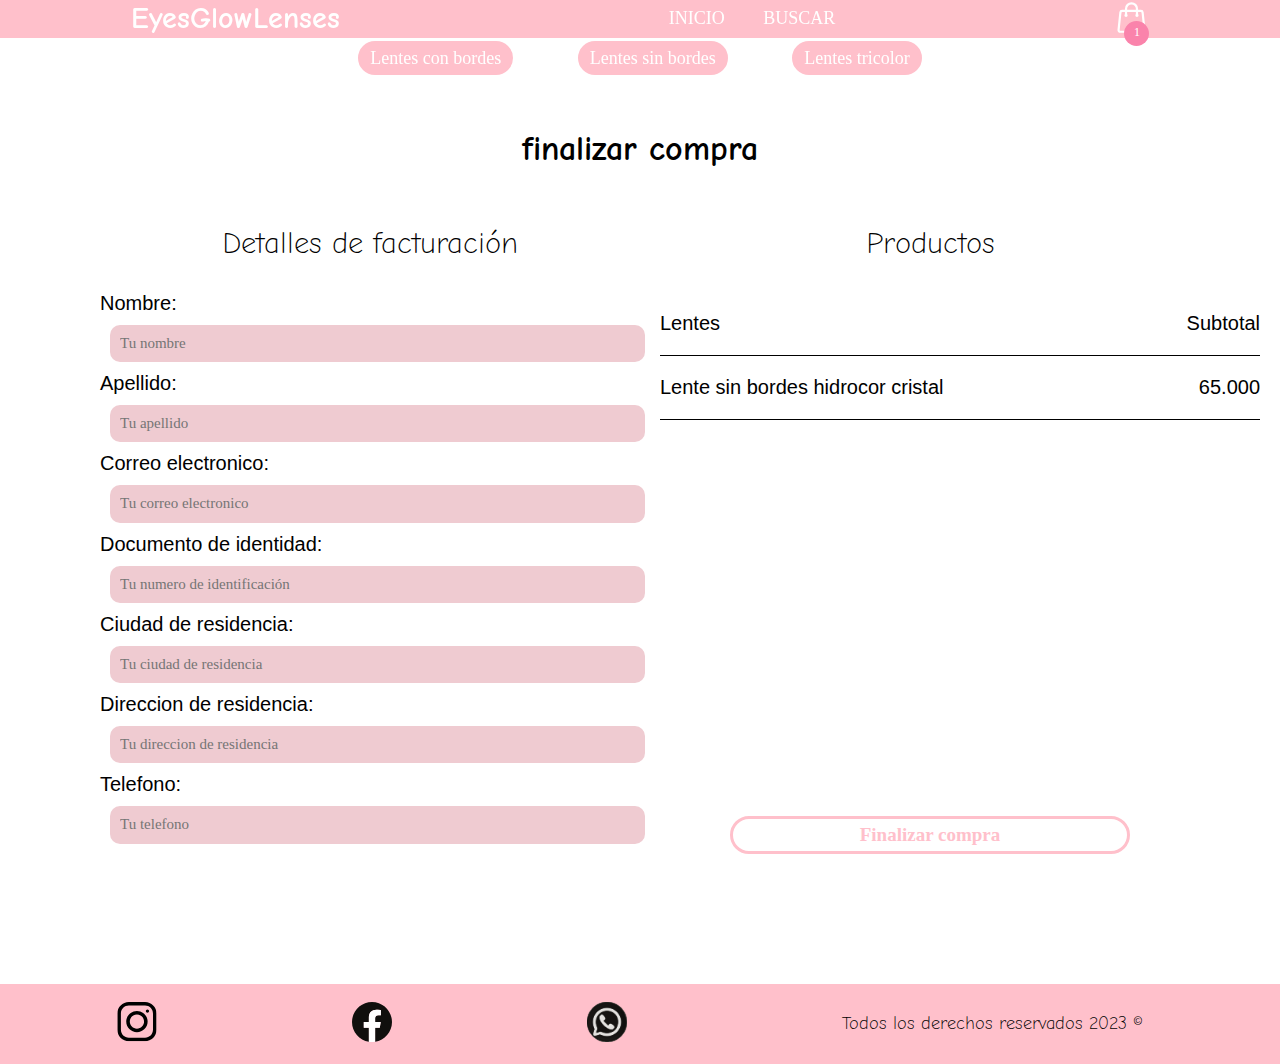
<file: compra.html>
<!DOCTYPE html>
<html lang="en">
<head>
    <meta charset="UTF-8">
    <meta name="viewport" content="width=device-width, initial-scale=1.0">
    <title>Lentes</title>


    <link rel="stylesheet" href="Css/style.css">
    <link rel="stylesheet" href="https://fonts.googleapis.com/css2?family=Material+Symbols+Outlined:opsz,wght,FILL,GRAD@20..48,100..700,0..1,-50..200" />
    <link rel="stylesheet" href="https://fonts.googleapis.com/css2?family=Material+Symbols+Outlined:opsz,wght,FILL,GRAD@20..48,100..700,0..1,-50..200" />
    <link href="https://fonts.googleapis.com/css2?family=Comic+Neue:wght@300&display=swap" rel="stylesheet">
    <link href="https://fonts.googleapis.com/css2?family=Comic+Neue:wght@300&display=swap" rel="stylesheet">
    <link rel="stylesheet" href="/Css/normalize.css">
    <link rel="stylesheet" href="/Css/style.css">
    

</head>
<body>

         <div class="inicio">
    
        <header class="iniciodos">
            <div class="menuuno">
                <h1 class="titulo">EyesGlowLenses</h1>

                <nav class="menunavegacion">
                    <a href="/">Inicio</a>
                    <a href="#">Buscar</a> 
                    
                </nav>

                    <div class="container-icon">
                        <svg
                            xmlns="http://www.w3.org/2000/svg"
                            fill="none"
                            viewBox="0 0 24 24"
                            stroke-width="1.5"
                            stroke="currentColor"
                            class="icon-cart"
                        >
                            <path
                                stroke-linecap="round"
                                stroke-linejoin="round"
                                d="M15.75 10.5V6a3.75 3.75 0 10-7.5 0v4.5m11.356-1.993l1.263 12c.07.665-.45 1.243-1.119 1.243H4.25a1.125 1.125 0 01-1.12-1.243l1.264-12A1.125 1.125 0 015.513 7.5h12.974c.576 0 1.059.435 1.119 1.007zM8.625 10.5a.375.375 0 11-.75 0 .375.375 0 01.75 0zm7.5 0a.375.375 0 11-.75 0 .375.375 0 01.75 0z"
                            />
                        </svg>
                        <div class="count-products">
                            <span id="contador-productos">1</span>
                        </div>
                    </div>
                </header>

                <header class="headerdos">
                    <div class="menudos">
                        <nav class="menudecategoria">
                            <a href="/">Lentes con bordes</a>
                            <a href="/lentessinbordes.html">Lentes sin bordes</a>
                            <a href="#">Lentes tricolor</a>
                        </nav>
                    </div>
                </header>
            </div>
         </svg>

    <div class="container-cart-products hidden-cart">
        <div class="cart-product">
            <div class="info-cart-product">
                <span class="cantidad-producto-carrito">1</span>
                <p class="titulo-producto-carrito">Lentes Cristal</p>
                <span class="precio-producto-carrito">$65.000</span>
            </div>
            <svg
                xmlns="http://www.w3.org/2000/svg"
                fill="none"
                viewBox="0 0 24 24"
                stroke-width="1.5"
                stroke="currentColor"
                class="icon-close"
            >
                <path
                    stroke-linecap="round"
                    stroke-linejoin="round"
                    d="M6 18L18 6M6 6l12 12"
                />
            </svg>
        </div>
        <div class="cart-total">
            <h3>Total:</h3>
            <span class="total-pagar">$65.000</span>
        </div>
    </div>
</div>


<main class="contendor-compra">

    <h2 class="fw-200 centrartexto">finalizar compra</h2>

<div class="contenedor-facturacion">


<form action="">
     
    <h3 class="fw-300 centrartexto">Detalles de facturación</h3>
            
    <div class="formulario-compra">

        <label for="nombre">Nombre:</label>
        <input type="text"  id="nombre" placeholder="Tu nombre">

        <label for="apellido">Apellido:</label>
        <input type="text"  id="apellido" placeholder="Tu apellido">

        <label for="correo">Correo electronico:</label>
        <input type="email" id="correo" placeholder="Tu correo electronico">

        <label for="cedula">Documento de identidad:</label>
        <input type="id" id="cedula" placeholder="Tu numero de identificación">

        <label for="ciudad">Ciudad de residencia:</label>
        <input type="text" id="ciudad" placeholder="Tu ciudad de residencia">

        <label for="direccion">Direccion de residencia:</label>
        <input type="text" id="direccion" placeholder="Tu direccion de residencia">

        <label for="telefono">Telefono:</label>
        <input type="tel" id="telefono" placeholder="Tu telefono">
    
    </div>
</form>

    <div class="formulario-pedido">
    <div class="titulo-pedido">
        <h3 class="fw-300 centrartexto">Productos</h3>
    </div>

    <div class="contenido-pedido">
        <p>Lentes </p>

        <p class="linea-debajo">Subtotal</p>
    </div>

    <div class="contenido-pedido">
        <p>Lente sin bordes hidrocor cristal </p>

        <p class="linea-debajo">65.000</p>
    </div>

    <div class="boton-compra">
        <a href="/compra.html" class="boton-producto">Finalizar compra</a>
    </div>

    </div>

</div>

</main>

<footer class="footerunoclass contenedor">
    <div class="footeruno fw-300">
        <a href="/">
            <img src="img/Diseño sin título (2).svg" alt="">
        </a>
        <a href="/">
            <img src="img/Diseño sin título (3).svg" alt="">
        </a>
        <a href="/">
            <img src="img/Diseño sin título (5).svg" alt="">
        </a>
        <p class="derechos">Todos los derechos reservados 2023 &copy;</p>
    </div>
</footer>



<script src="/index.js"></script>
</body>

</html>
</file>
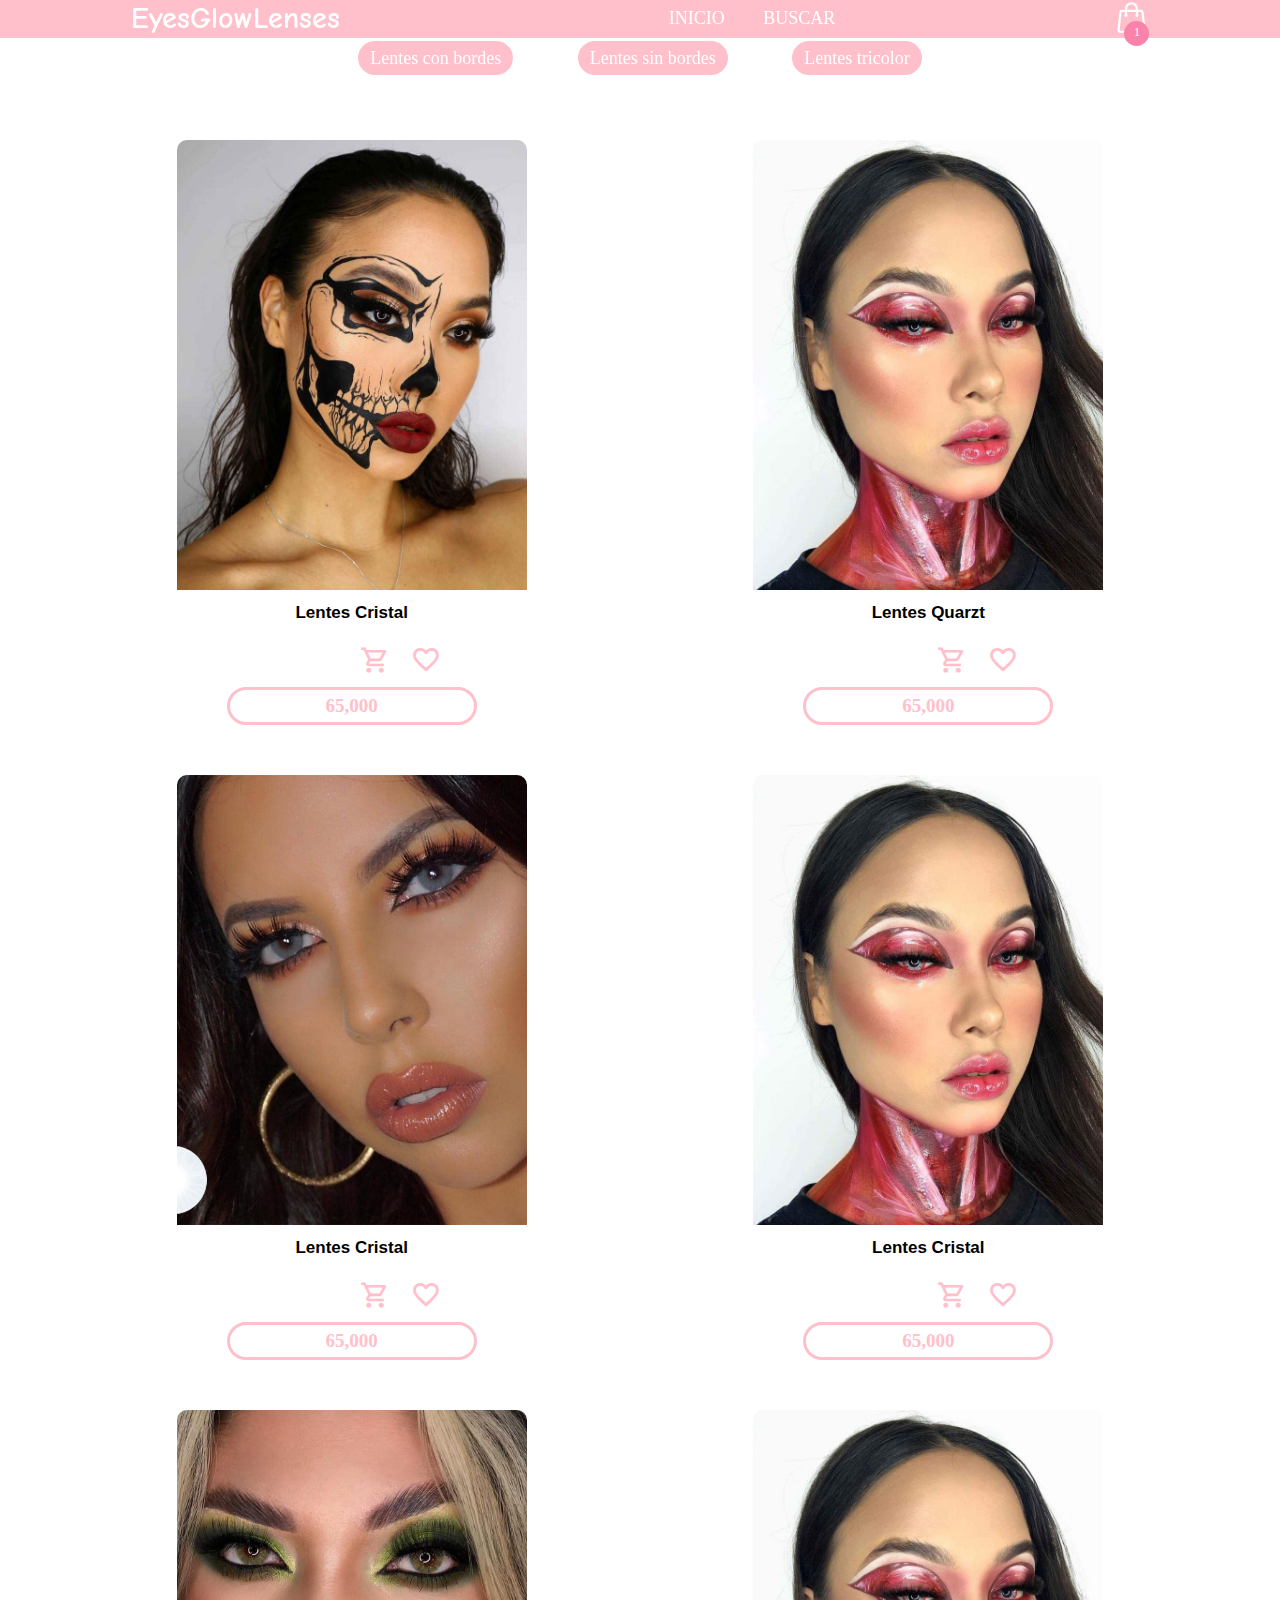
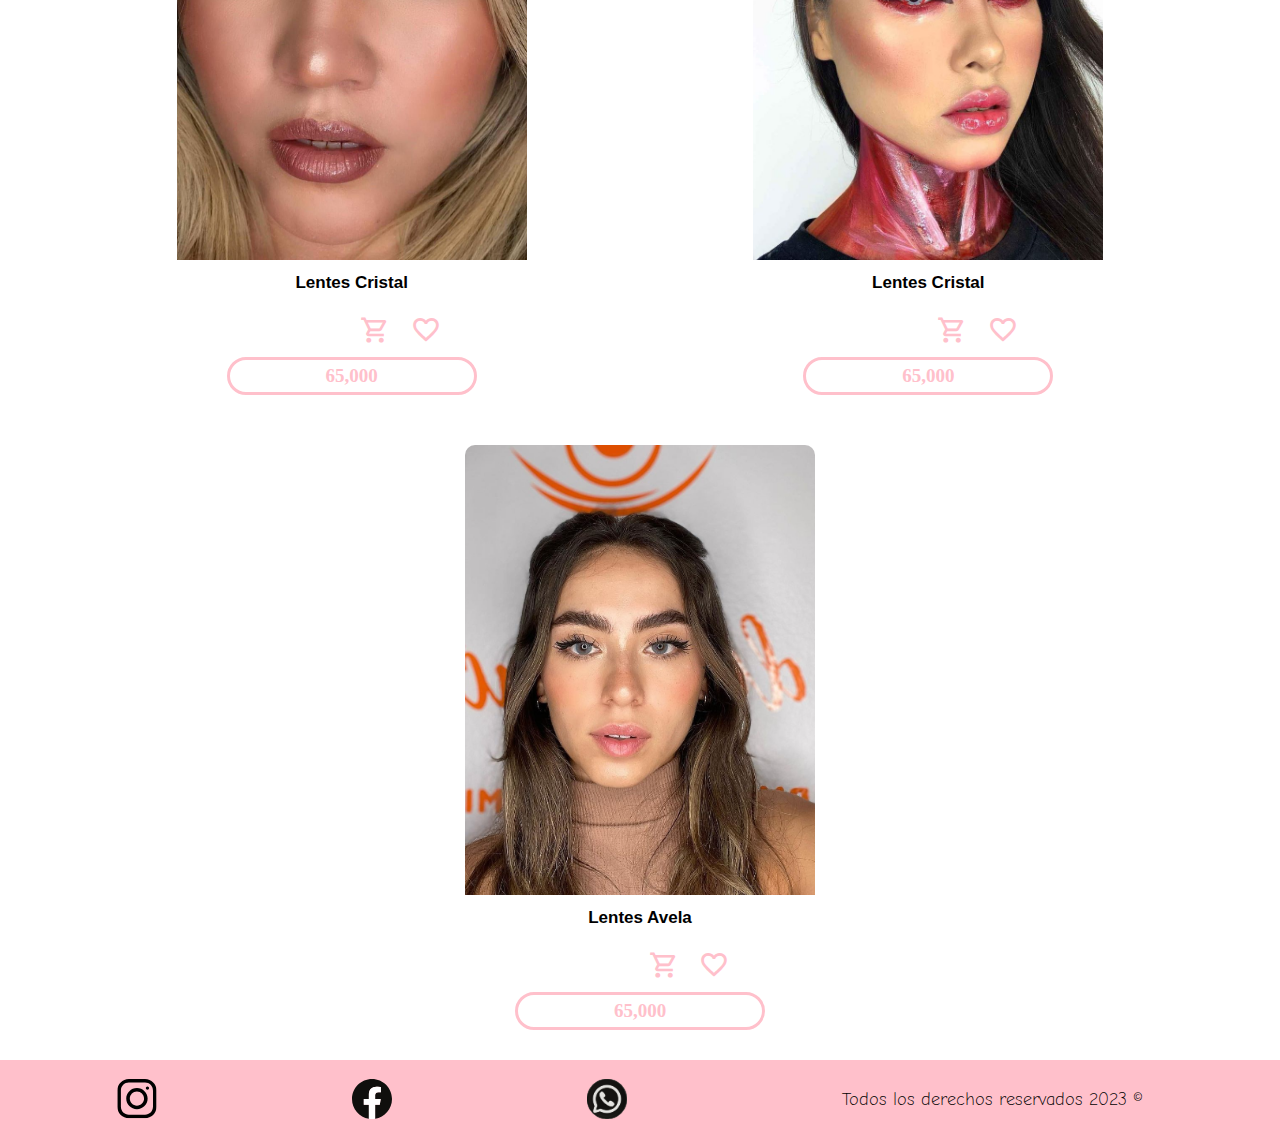
<file: lentesconbordes.html>
<!DOCTYPE html>
<html lang="en">
<head>
    <meta charset="UTF-8">
    <meta name="viewport" content="width=device-width, initial-scale=1.0">
    <title>Document</title>


    <link rel="stylesheet" href="Css/style.css">
    <link rel="stylesheet" href="https://fonts.googleapis.com/css2?family=Material+Symbols+Outlined:opsz,wght,FILL,GRAD@20..48,100..700,0..1,-50..200" />
    <link rel="stylesheet" href="https://fonts.googleapis.com/css2?family=Material+Symbols+Outlined:opsz,wght,FILL,GRAD@20..48,100..700,0..1,-50..200" />
    <link href="https://fonts.googleapis.com/css2?family=Comic+Neue:wght@300&display=swap" rel="stylesheet">
    <link href="https://fonts.googleapis.com/css2?family=Comic+Neue:wght@300&display=swap" rel="stylesheet">
    <link rel="stylesheet" href="/Css/normalize.css">
    <link rel="stylesheet" href="/Css/style.css">
    

</head>
<body>

         <div class="inicio">
    
        <header class="iniciodos">
            <div class="menuuno">
                <h1 class="titulo">EyesGlowLenses</h1>

                <nav class="menunavegacion">
                    <a href="/">Inicio</a>
                    <a href="#">Buscar</a> 
                    
                </nav>

                    <div class="container-icon">
                        <svg
                            xmlns="http://www.w3.org/2000/svg"
                            fill="none"
                            viewBox="0 0 24 24"
                            stroke-width="1.5"
                            stroke="currentColor"
                            class="icon-cart"
                        >
                            <path
                                stroke-linecap="round"
                                stroke-linejoin="round"
                                d="M15.75 10.5V6a3.75 3.75 0 10-7.5 0v4.5m11.356-1.993l1.263 12c.07.665-.45 1.243-1.119 1.243H4.25a1.125 1.125 0 01-1.12-1.243l1.264-12A1.125 1.125 0 015.513 7.5h12.974c.576 0 1.059.435 1.119 1.007zM8.625 10.5a.375.375 0 11-.75 0 .375.375 0 01.75 0zm7.5 0a.375.375 0 11-.75 0 .375.375 0 01.75 0z"
                            />
                        </svg>
                        <div class="count-products">
                            <span id="contador-productos">1</span>
                        </div>
                    </div>
                </header>

                <header class="headerdos">
                    <div class="menudos">
                        <nav class="menudecategoria">
                            <a href="/">Lentes con bordes</a>
                            <a href="/lentessinbordes.html">Lentes sin bordes</a>
                            <a href="#">Lentes tricolor</a>
                        </nav>
                    </div>
                </header>
            </div>
         </svg>

    <div class="container-cart-products hidden-cart">
        <div class="cart-product">
            <div class="info-cart-product">
                <span class="cantidad-producto-carrito">1</span>
                <p class="titulo-producto-carrito">Lentes Cristal</p>
                <span class="precio-producto-carrito">$65.000</span>
            </div>
            <svg
                xmlns="http://www.w3.org/2000/svg"
                fill="none"
                viewBox="0 0 24 24"
                stroke-width="1.5"
                stroke="currentColor"
                class="icon-close"
            >
                <path
                    stroke-linecap="round"
                    stroke-linejoin="round"
                    d="M6 18L18 6M6 6l12 12"
                />
            </svg>
        </div>
        <div class="cart-total">
            <h3>Total:</h3>
            <span class="total-pagar">$65.000</span>
        </div>
    </div>
</div>




    <main class="sectionsinbordes">
            
        <div class="contenedorcatalogo">
    
            <div class="referenciaslentecatalogo">
                <img src="img/382537964_6362123913917395_2242100345466935768_n.jpg" alt="">
                <div class="contenidomain">
                    <h4>Lentes cristal</h4>
                    <ul>
                        <a href="#" class="material-symbols-outlined">shopping_cart</a>
                        <a href="#" class="material-symbols-outlined">favorite</a>
                    </ul>
                    <a href="#" class="boton">65,000</a>
                </div>
            </div>
    
            <div class="referenciaslentecatalogo">
                <img src="img/0.1.jpg" alt="">
                <div class="contenidomain">
                    <h4>Lentes Quarzt</h4>
                    <ul>
                        <a href="#" class="material-symbols-outlined">shopping_cart</a>
                        <a href="#" class="material-symbols-outlined">favorite</a>
                    </ul>
                    <a href="#" class="boton">65,000</a>
                </div>
            </div>


            <div class="referenciaslentecatalogo">
                <img src="img/GRAFHITE2.jpg" alt="">
                <div class="contenidomain">
                    <h4>Lentes cristal</h4>
                    <ul>
                        <a href="#" class="material-symbols-outlined">shopping_cart</a>
                        <a href="#" class="material-symbols-outlined">favorite</a>
                    </ul>
                    <a href="#" class="boton">65,000</a>
                </div>
            </div>


            <div class="referenciaslentecatalogo">
                <img src="img/0.1.jpg" alt="">
                <div class="contenidomain">
                    <h4>Lentes cristal</h4>
                    <ul>
                        <a href="#" class="material-symbols-outlined">shopping_cart</a>
                        <a href="#" class="material-symbols-outlined">favorite</a>
                    </ul>
                    <a href="#" class="boton">65,000</a>
                </div>
            </div>


            <div class="referenciaslentecatalogo">
                <img src="img/0.5.jpeg" alt="">
                <div class="contenidomain">
                    <h4>Lentes cristal</h4>
                    <ul>
                        <a href="#" class="material-symbols-outlined">shopping_cart</a>
                        <a href="#" class="material-symbols-outlined">favorite</a>
                    </ul>
                    <a href="#" class="boton">65,000</a>
                </div>
            </div>


            <div class="referenciaslentecatalogo">
                <img src="img/0.1.jpg" alt="">
                <div class="contenidomain">
                    <h4>Lentes cristal</h4>
                    <ul>
                        <a href="#" class="material-symbols-outlined">shopping_cart</a>
                        <a href="#" class="material-symbols-outlined">favorite</a>
                    </ul>
                    <a href="#" class="boton">65,000</a>
                </div>
            </div>
    
            <div class="referenciaslentecatalogo">
                <img src="img/1.png" alt="">
                <div class="contenidomain">

                    <h4>Lentes avela</h4>
                    <ul>
                        <a href="#" class="material-symbols-outlined">shopping_cart</a>
                        <a href="#" class="material-symbols-outlined">favorite</a>
                    </ul>
                    <a href="#" class="boton">65,000</a>       
                </div>
            </div>

            
        </div>
    </main>

            <footer class="footerunoclass contenedor">
                <div class="footeruno fw-300">
                    <a href="/">
                        <img src="img/Diseño sin título (2).svg" alt="">
                    </a>
                    <a href="/">
                        <img src="img/Diseño sin título (3).svg" alt="">
                    </a>
                    <a href="/">
                        <img src="img/Diseño sin título (5).svg" alt="">
                    </a>
                    <p class="derechos">Todos los derechos reservados 2023 &copy;</p>
                </div>
            </footer>

    
    
<script src="index.js"></script>
    
</body>
</html>
</file>
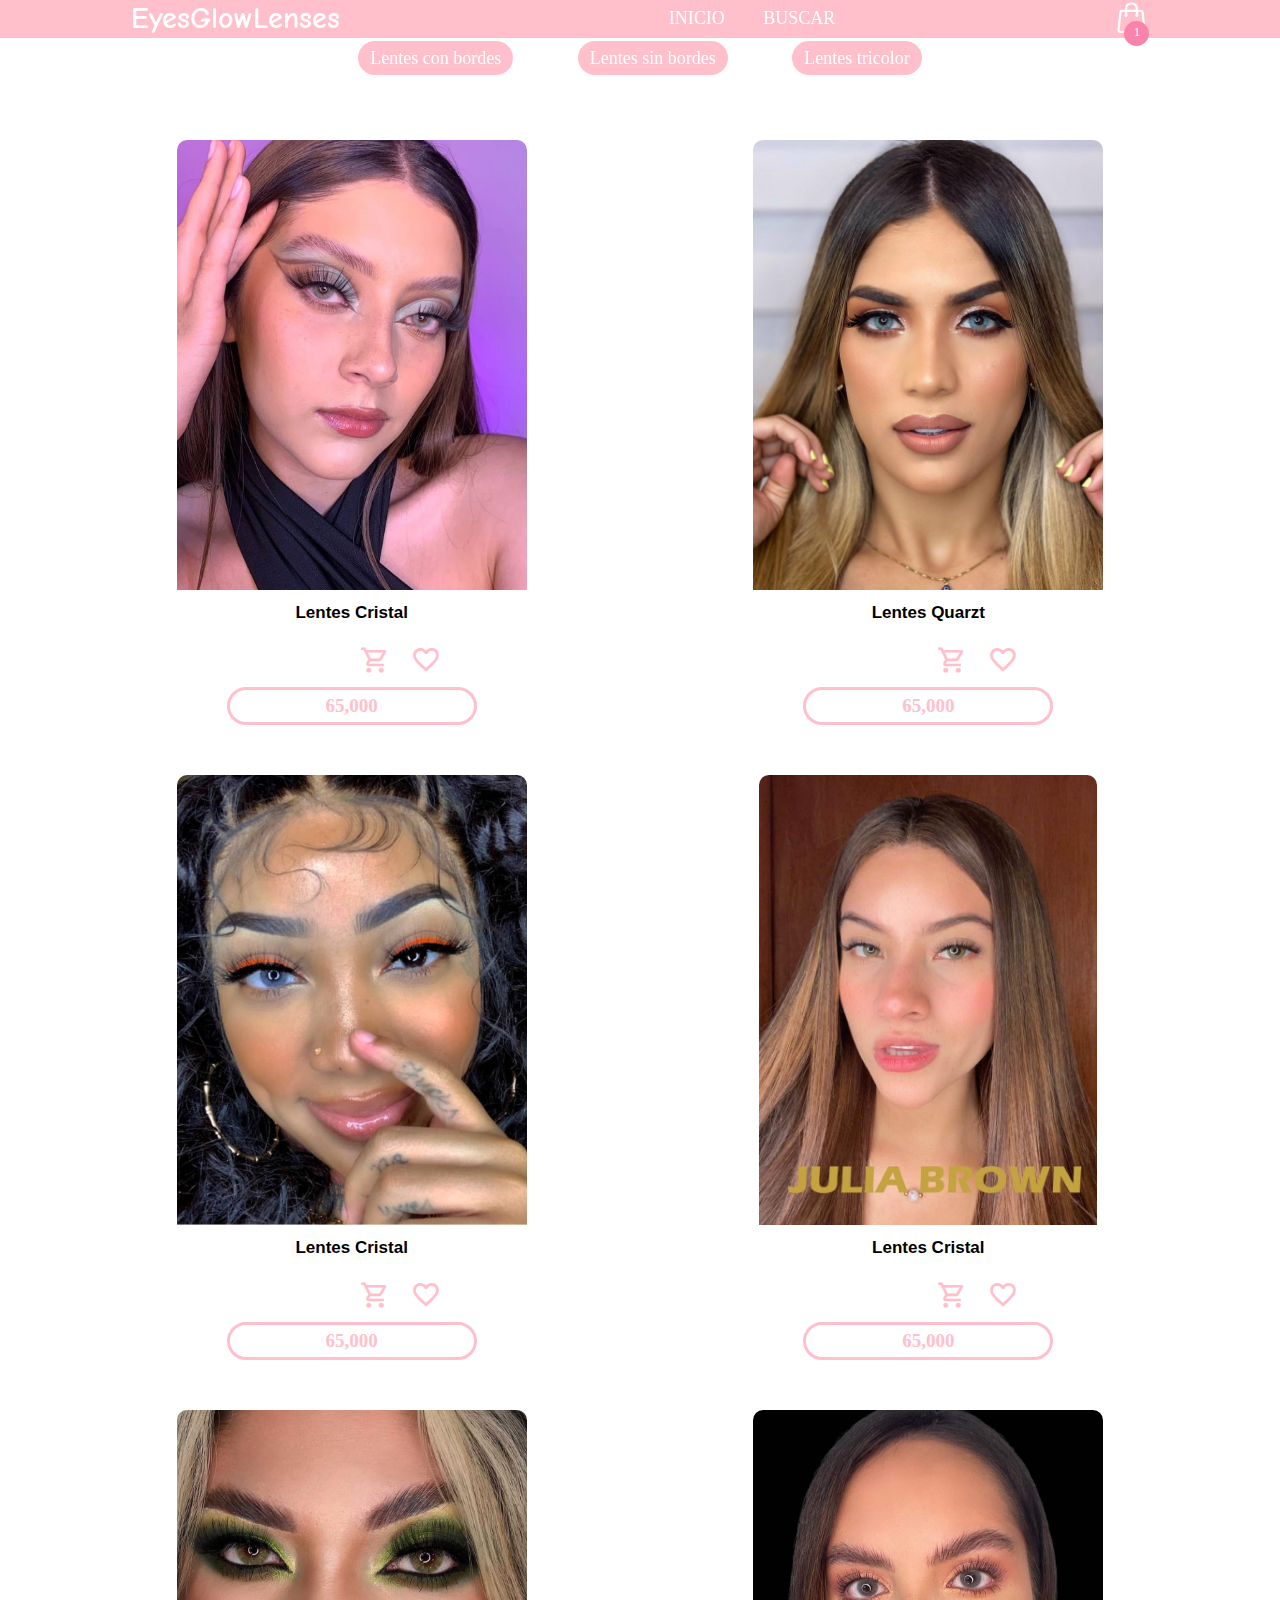
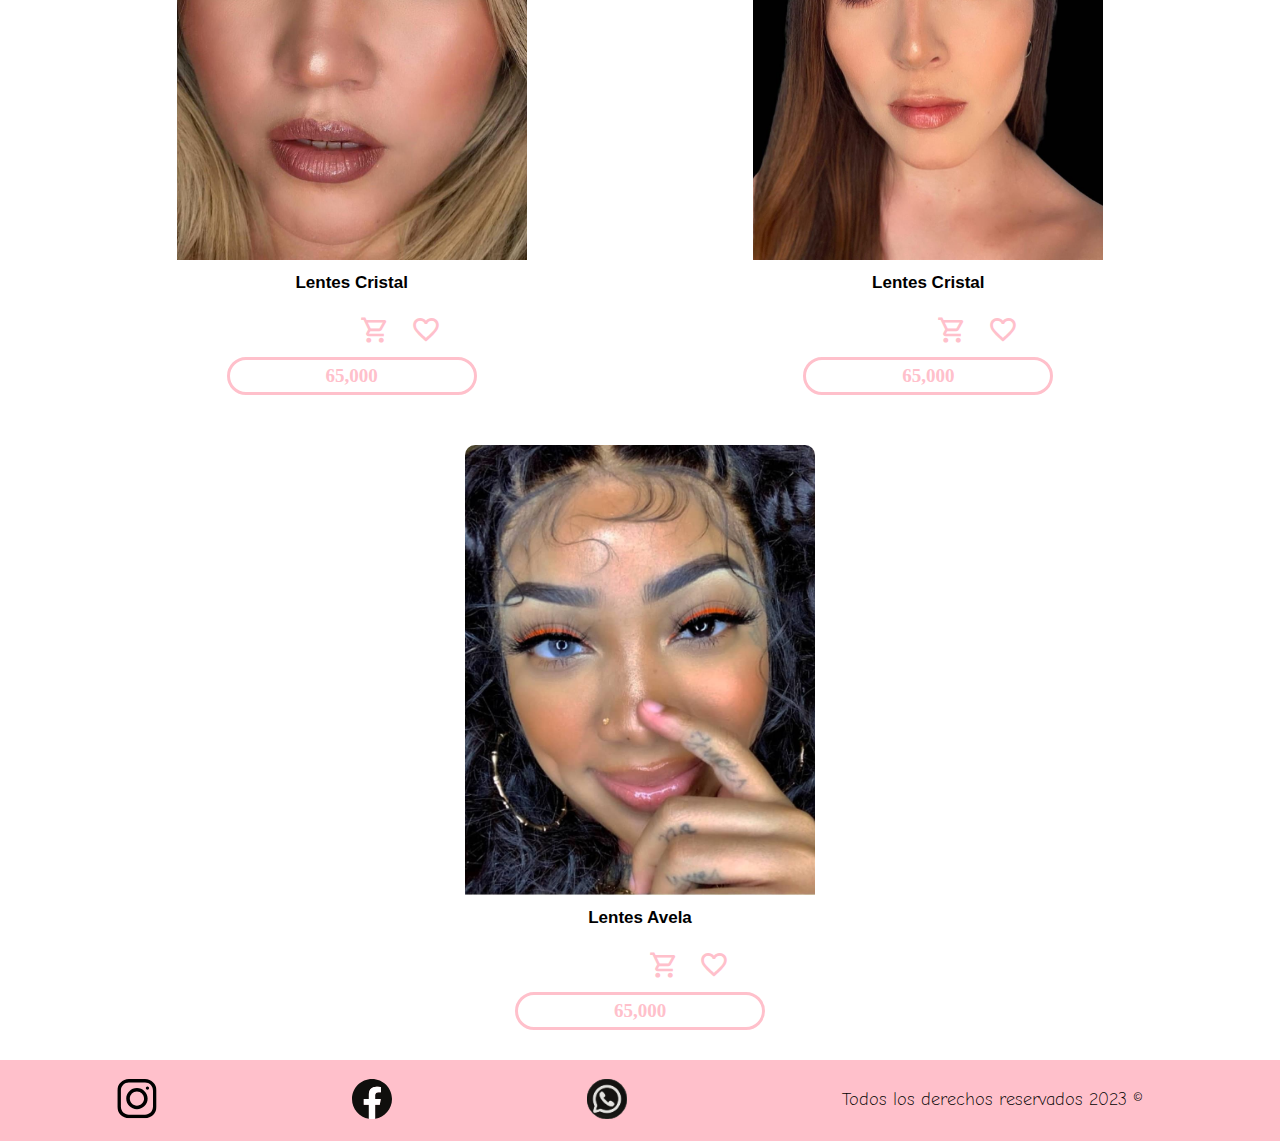
<file: lentessinbordes.html>
<!DOCTYPE html>
<html lang="en">

<head>
    <meta charset="UTF-8">
    <meta name="viewport" content="width=device-width, initial-scale=1.0">
    <title>Lentes sin bordes</title>

    <link rel="stylesheet" href="https://fonts.googleapis.com/css2?family=Material+Symbols+Outlined:opsz,wght,FILL,GRAD@20..48,100..700,0..1,-50..200" />
    <link rel="stylesheet" href="https://fonts.googleapis.com/css2?family=Material+Symbols+Outlined:opsz,wght,FILL,GRAD@20..48,100..700,0..1,-50..200" />
    <link href="https://fonts.googleapis.com/css2?family=Comic+Neue:wght@300&display=swap" rel="stylesheet">
    <link href="https://fonts.googleapis.com/css2?family=Comic+Neue:wght@300&display=swap" rel="stylesheet">
    <link rel="stylesheet" href="/Css/normalize.css">
    <link rel="stylesheet" href="/Css/style.css">



</head>

<body>

    <div class="inicio">

        <header class="iniciodos">
            <div class="menuuno">
                <h1 class="titulo">EyesGlowLenses</h1>

                <nav class="menunavegacion">
                    <a href="/">Inicio</a>
                    <a href="#">Buscar</a>

                </nav>

                <div class="container-icon">
                    <svg xmlns="http://www.w3.org/2000/svg" fill="none" viewBox="0 0 24 24" stroke-width="1.5" stroke="currentColor" class="icon-cart">
                            <path
                                stroke-linecap="round"
                                stroke-linejoin="round"
                                d="M15.75 10.5V6a3.75 3.75 0 10-7.5 0v4.5m11.356-1.993l1.263 12c.07.665-.45 1.243-1.119 1.243H4.25a1.125 1.125 0 01-1.12-1.243l1.264-12A1.125 1.125 0 015.513 7.5h12.974c.576 0 1.059.435 1.119 1.007zM8.625 10.5a.375.375 0 11-.75 0 .375.375 0 01.75 0zm7.5 0a.375.375 0 11-.75 0 .375.375 0 01.75 0z"
                            />
                        </svg>
                    <div class="count-products">
                        <span id="contador-productos">1</span>
                    </div>
                </div>
        </header>

        <header class="headerdos">
            <div class="menudos">
                <nav class="menudecategoria">
                    <a href="/lentesconbordes.html">Lentes con bordes</a>
                    <a href="/">Lentes sin bordes</a>
                    <a href="#">Lentes tricolor</a>
                </nav>
            </div>
        </header>
        </div>
        </svg>

        <div class="container-cart-products hidden-cart">
            <div class="cart-product">
                <div class="info-cart-product">
                    <span class="cantidad-producto-carrito">1</span>
                    <p class="titulo-producto-carrito">Lentes Cristal</p>
                    <span class="precio-producto-carrito">$65.000</span>
                </div>
                <svg xmlns="http://www.w3.org/2000/svg" fill="none" viewBox="0 0 24 24" stroke-width="1.5" stroke="currentColor" class="icon-close">
                <path
                    stroke-linecap="round"
                    stroke-linejoin="round"
                    d="M6 18L18 6M6 6l12 12"
                />
            </svg>
            </div>
            <div class="cart-total">
                <h3>Total:</h3>
                <span class="total-pagar">$65.000</span>
            </div>
        </div>
    </div>


    <main class="sectionsinbordes">

        <div class="contenedorcatalogo">

            <div class="referenciaslentecatalogo">
                <img src="img/0.2.jpeg" alt="">
                <div class="contenidomain">
                    <h4>Lentes cristal</h4>
                    <ul>
                        <a href="#" class="material-symbols-outlined">shopping_cart</a>
                        <a href="#" class="material-symbols-outlined">favorite</a>
                    </ul>
                    <a href="/producto.html" class="boton">65,000</a>
                </div>
            </div>

            <div class="referenciaslentecatalogo">
                <img src="img/azul.jpg" alt="">
                <div class="contenidomain">
                    <h4>Lentes Quarzt</h4>
                    <ul>
                        <a href="#" class="material-symbols-outlined">shopping_cart</a>
                        <a href="#" class="material-symbols-outlined">favorite</a>
                    </ul>
                    <a href="#" class="boton">65,000</a>
                </div>
            </div>


            <div class="referenciaslentecatalogo">
                <img src="img/GRAFHITE1.jpg" alt="">
                <div class="contenidomain">
                    <h4>Lentes cristal</h4>
                    <ul>
                        <a href="#" class="material-symbols-outlined">shopping_cart</a>
                        <a href="#" class="material-symbols-outlined">favorite</a>
                    </ul>
                    <a href="#" class="boton">65,000</a>
                </div>
            </div>


            <div class="referenciaslentecatalogo">
                <img src="img/377378463_6572700626170464_7662467958056548617_n.jpg" alt="">
                <div class="contenidomain">
                    <h4>Lentes cristal</h4>
                    <ul>
                        <a href="#" class="material-symbols-outlined">shopping_cart</a>
                        <a href="#" class="material-symbols-outlined">favorite</a>
                    </ul>
                    <a href="#" class="boton">65,000</a>
                </div>
            </div>


            <div class="referenciaslentecatalogo">
                <img src="img/0.5.jpeg" alt="">
                <div class="contenidomain">
                    <h4>Lentes cristal</h4>
                    <ul>
                        <a href="#" class="material-symbols-outlined">shopping_cart</a>
                        <a href="#" class="material-symbols-outlined">favorite</a>
                    </ul>
                    <a href="#" class="boton">65,000</a>
                </div>
            </div>


            <div class="referenciaslentecatalogo">
                <img src="img/WhatsApp Image 2023-10-14 at 12.09.09 PM.jpeg" alt="">
                <div class="contenidomain">
                    <h4>Lentes cristal</h4>
                    <ul>
                        <a href="#" class="material-symbols-outlined">shopping_cart</a>
                        <a href="#" class="material-symbols-outlined">favorite</a>
                    </ul>
                    <a href="#" class="boton">65,000</a>
                </div>
            </div>

            <div class="referenciaslentecatalogo">
                <img src="img/GRAFHITE1.jpg" alt="">
                <div class="contenidomain">

                    <h4>Lentes avela</h4>
                    <ul>
                        <a href="#" class="material-symbols-outlined">shopping_cart</a>
                        <a href="#" class="material-symbols-outlined">favorite</a>
                    </ul>
                    <a href="#" class="boton">65,000</a>
                </div>
            </div>


        </div>
    </main>

    <footer class="footerunoclass contenedor">
        <div class="footeruno fw-300">
            <a href="/">
                <img src="img/Diseño sin título (2).svg" alt="">
            </a>
            <a href="/">
                <img src="img/Diseño sin título (3).svg" alt="">
            </a>
            <a href="/">
                <img src="img/Diseño sin título (5).svg" alt="">
            </a>
            <p class="derechos">Todos los derechos reservados 2023 &copy;</p>
        </div>
    </footer>


    <script src="index.js"></script>

</body>

</html>
</file>
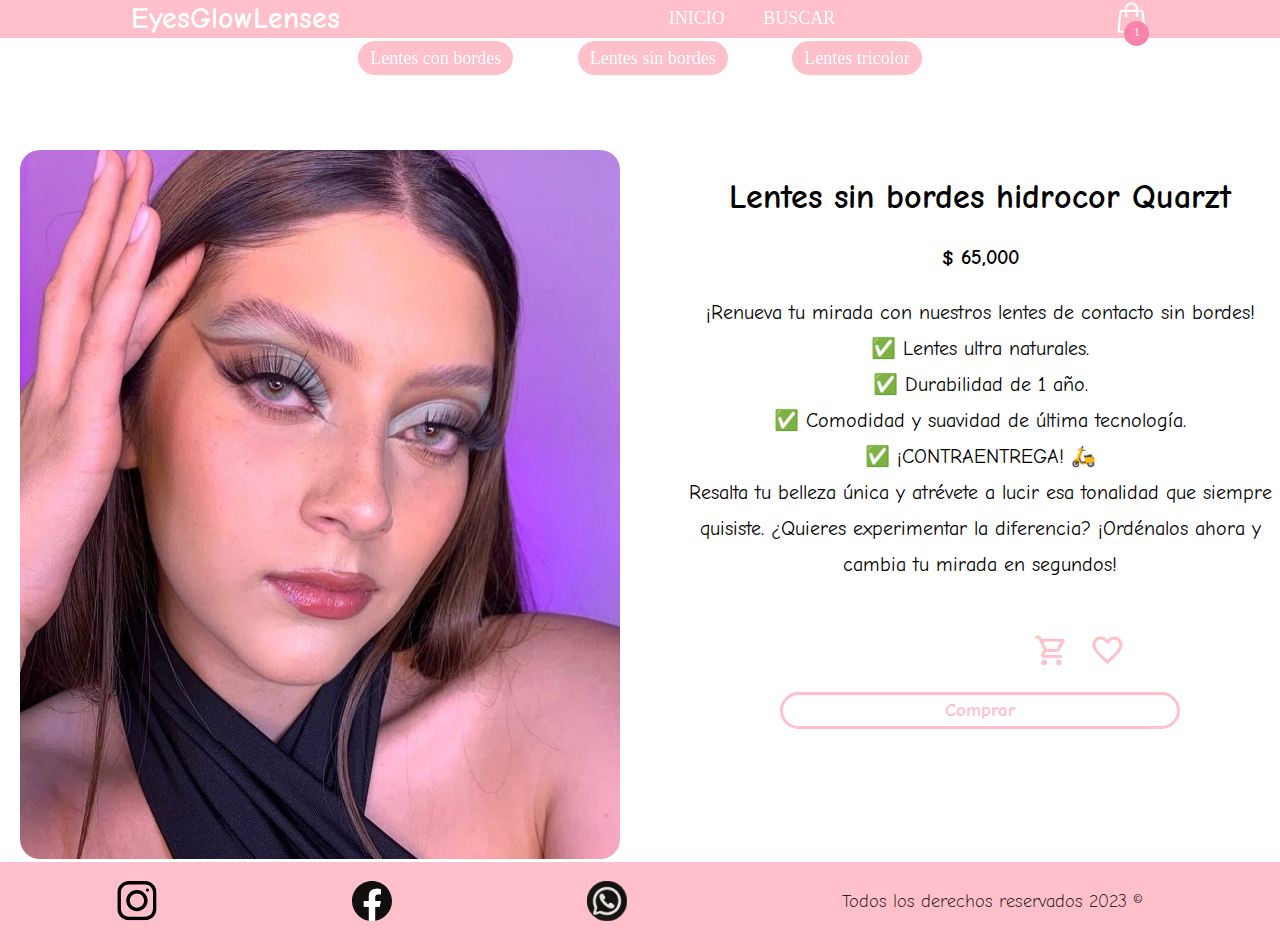
<file: producto.html>
<!DOCTYPE html>
<html lang="en">
<head>
    <meta charset="UTF-8">
    <meta name="viewport" content="width=device-width, initial-scale=1.0">
    <title>Lentes</title>


    <link rel="stylesheet" href="Css/style.css">
    <link rel="stylesheet" href="https://fonts.googleapis.com/css2?family=Material+Symbols+Outlined:opsz,wght,FILL,GRAD@20..48,100..700,0..1,-50..200" />
    <link rel="stylesheet" href="https://fonts.googleapis.com/css2?family=Material+Symbols+Outlined:opsz,wght,FILL,GRAD@20..48,100..700,0..1,-50..200" />
    <link href="https://fonts.googleapis.com/css2?family=Comic+Neue:wght@300&display=swap" rel="stylesheet">
    <link href="https://fonts.googleapis.com/css2?family=Comic+Neue:wght@300&display=swap" rel="stylesheet">
    <link rel="stylesheet" href="/Css/normalize.css">
    <link rel="stylesheet" href="/Css/style.css">
    

</head>
<body>

         <div class="inicio">
    
        <header class="iniciodos">
            <div class="menuuno">
                <h1 class="titulo">EyesGlowLenses</h1>

                <nav class="menunavegacion">
                    <a href="/">Inicio</a>
                    <a href="#">Buscar</a> 
                    
                </nav>

                    <div class="container-icon">
                        <svg
                            xmlns="http://www.w3.org/2000/svg"
                            fill="none"
                            viewBox="0 0 24 24"
                            stroke-width="1.5"
                            stroke="currentColor"
                            class="icon-cart"
                        >
                            <path
                                stroke-linecap="round"
                                stroke-linejoin="round"
                                d="M15.75 10.5V6a3.75 3.75 0 10-7.5 0v4.5m11.356-1.993l1.263 12c.07.665-.45 1.243-1.119 1.243H4.25a1.125 1.125 0 01-1.12-1.243l1.264-12A1.125 1.125 0 015.513 7.5h12.974c.576 0 1.059.435 1.119 1.007zM8.625 10.5a.375.375 0 11-.75 0 .375.375 0 01.75 0zm7.5 0a.375.375 0 11-.75 0 .375.375 0 01.75 0z"
                            />
                        </svg>
                        <div class="count-products">
                            <span id="contador-productos">1</span>
                        </div>
                    </div>
                </header>

                <header class="headerdos">
                    <div class="menudos">
                        <nav class="menudecategoria">
                            <a href="/">Lentes con bordes</a>
                            <a href="/lentessinbordes.html">Lentes sin bordes</a>
                            <a href="#">Lentes tricolor</a>
                        </nav>
                    </div>
                </header>
            </div>
         </svg>

    <div class="container-cart-products hidden-cart">
        <div class="cart-product">
            <div class="info-cart-product">
                <span class="cantidad-producto-carrito">1</span>
                <p class="titulo-producto-carrito">Lentes Cristal</p>
                <span class="precio-producto-carrito">$65.000</span>
            </div>
            <svg
                xmlns="http://www.w3.org/2000/svg"
                fill="none"
                viewBox="0 0 24 24"
                stroke-width="1.5"
                stroke="currentColor"
                class="icon-close"
            >
                <path
                    stroke-linecap="round"
                    stroke-linejoin="round"
                    d="M6 18L18 6M6 6l12 12"
                />
            </svg>
        </div>
        <div class="cart-total">
            <h3>Total:</h3>
            <span class="total-pagar">$65.000</span>
        </div>
    </div>
</div>




        <main class="contenedor-producto">
            <div class="contenido-producto">
        <div class="imagen-producto">
            <img src="/img/0.2.jpeg" alt="">
        </div>
        <div class="texto-producto">
            <h2 class="titulo-productos">Lentes sin bordes hidrocor Quarzt</h2>
            <h4>$ 65,000</h4>
            <p class="texto-productos">¡Renueva tu mirada con nuestros lentes de contacto sin bordes! <br>
                ✅ Lentes ultra naturales.<br>
                ✅ Durabilidad de 1 año.<br>
                ✅ Comodidad y suavidad de última tecnología.<br>
                ✅ ¡CONTRAENTREGA! 🛵<br>
                Resalta tu belleza única y atrévete a lucir esa tonalidad que siempre quisiste. ¿Quieres experimentar la diferencia? ¡Ordénalos ahora y cambia tu mirada en segundos!</p>
            
                <ul>
                    <a href="#" class="material-symbols-outlined icono-producto">shopping_cart</a>
                    <a href="#" class="material-symbols-outlined icono-producto">favorite</a>
                </ul>

                <a href="/compra.html" class="boton-producto">Comprar</a>
                
        </div>

        </div>

        </main>

        <footer class="footerunoclass contenedor">
            <div class="footeruno fw-300">
                <a href="/">
                    <img src="img/Diseño sin título (2).svg" alt="">
                </a>
                <a href="/">
                    <img src="img/Diseño sin título (3).svg" alt="">
                </a>
                <a href="/">
                    <img src="img/Diseño sin título (5).svg" alt="">
                </a>
                <p class="derechos">Todos los derechos reservados 2023 &copy;</p>
            </div>
        </footer>










<script src="index.js"></script>

</body>
</html>
</file>
<file: Css/style.css>
html {
    font-size: 62.5%;
    box-sizing: border-box;
}

*,
*:before,
*:after {
    box-sizing: inherit;
}


/* Establece un margen automático para el cuerpo del documento, lo que ayuda a centrar el contenido. */

body {
    margin: 0;
    padding: 0;
    width: 100%;
}

.icon-cart {
    width: 35px;
    height: 35px;
    stroke: white;
}

.icon-cart:hover {
    cursor: pointer;
}


/* globales */

.contenedor {
    width: 100%;
    margin: 0 auto;
}

.fw-300 {
    font-family: 'Comic Neue';
    font-weight: 300;
}

.fw-200 {
    font-family: 'Comic Neue';
    font-weight: bold;
}

.session {
    margin-top: 2rem;
    margin-bottom: 2rem;
}

.centrartexto {
    text-align: center;
}

img {
    max-width: 100%;
}

h1 {
    font-size: 3.8rem;
}

h2 {
    font-size: 3.4rem;
}

h3 {
    font-size: 3rem;
}

h4 {
    font-size: 2rem;
}

.boton {
    display: inline-block;
    color: pink;
    font-weight: 900;
    text-decoration: none;
    font-size: 1.9rem;
    padding: 0.5rem 4rem;
    border: 0.3rem solid pink;
    border-radius: 2rem;
    width: 25rem;
}

.boton:hover {
    background-color: pink;
    /* Cambia el fondo a rosado en el hover */
    color: white;
    /* Cambia el color del texto a blanco en el hover */
}

.botonblanco {
    display: inline-block;
    background-color: pink;
    color: rgb(255, 255, 255);
    font-weight: 700;
    text-decoration: none;
    font-size: 2.0rem;
    padding: 0.5rem 4rem;
    border-radius: 2rem;
    width: 20rem;
    text-align: center;
    font-family: 'Comic Neue', cursive;
}

.botonblanco:hover {
    background-color: rgb(255, 255, 255);
    /* Cambia el fondo a rosado en el hover */
    color: rgb(250, 131, 171);
    /* Cambia el color del texto a blanco en el hover */
}


/* Estiliza la sección de menú inicial. */

.menuinicio {
    background-color: pink;
    width: 100%rem;
    margin: 0;
    height: 9vh;
    padding: 1.5rem;
    z-index: 1000;
    
    
    
}


@media only screen and (max-width: 768px) {
    .menuinicio {
        height: 12vh;
        
    }
}




/* Define el estilo del título. */

.titulo {
    font-size: 3rem;
    padding-right: 50px;
    /* Agrega espacio en el lado derecho del título. */
    font-family: 'Comic Neue';
    margin: 0;
}

@media only screen and (max-width: 768px) {
    .titulo {
        font-size: 3.5rem;
    }
}


/* Establece estilos para el menú uno. */

.menuuno {
    display: flex;
    align-items: center;
    justify-content: space-around;
    color: white;
    
}

@media only screen and (max-width: 768px) {
    .menuuno {
        padding-top: 1.5vh;
    }
}

.containerinicio {
    position: fixed;
    width: 100%;
    z-index: 1000;
}


/* Estiliza los enlaces de navegación en el menú uno. */

.menunavegacion a {
    color: white;
    text-decoration: none;
    margin: 1.8rem;
    /* Agrega margen alrededor de los enlaces. */
    font-weight: 200;
    /* Define el peso de la fuente a negrita. */
    text-transform: uppercase;
    /* Convierte el texto en mayúsculas. */
    font-size: 1.8rem;
}

@media only screen and (max-width: 768px) {
    .menunavegacion a {
        font-size: 2.0rem;
    }
}


/* Estiliza la segunda cabecera. */

.headerdos {
    background-color: transparent;
}


/* Estiliza la sección de menú de categorías. */

.menudecategoria {
    margin: 3px;
    /* Agrega margen alrededor de la sección de menú de categorías. */
}


/* Estiliza la sección de menús. */

.menudos {
    display: flex;
    justify-content: center;
    font-size: 1.8rem;
}

@media only screen and (max-width: 768px) {
    .menudos {
        font-size: 2.0rem;
    }
}


/* Estiliza los enlaces dentro de la sección de menú de categorías. */

.menudecategoria a {
    color: pink;
    text-decoration: none;
    margin-right: 60px;
    /* Agrega margen a la derecha de los enlaces. */
    display: inline-block;
    /* Para que border-radius funcione correctamente. */
    padding: 5px 10px;
    /* Agrega relleno a los enlaces. */
    border: 2px solid pink;
    /* Agrega un borde con color pink. */
    border-radius: 25px;
    /* Aplica bordes redondos a los enlaces. */
    text-decoration: none;
    /* Quita la decoración de subrayado predeterminada. */
    color: #ffffff;
    /* Color del texto. */
    background-color: pink;
    /* Color de fondo. */
}

@media only screen and (max-width: 768px) {
    .menudecategoria a {
        margin-right: 20px;
    }
}

.menudecategoria a:last-of-type {
    margin-right: 0;
    /* Quita el margen al ultimo elemento (esto hace que el menu quede parejo. */
}


/* Cambia el color de los enlaces en menunavegacion al pasar el mouse sobre ellos. */

.menunavegacion a:hover {
    color: rgb(250, 131, 171);
}


/* Cambia el color de los enlaces en menudecategoria al pasar el mouse sobre ellos. */

.menudecategoria a:hover {
    color: rgb(250, 131, 171);
}


/* Estilos para el contenedor principal */

.container{
    width: 100%;
    height: 100rem;
}

@media only screen and (max-width: 768px) {
    .container{
        width: 100%;
        height: 100%;
    }

}

.container img{
    max-width: 100%;
    width: 100%;
    height: 95%;
    object-fit: cover;
    border: 0;
}
@media only screen and (max-width: 768px) {
    .container img {
        width: 100%;
        height: 100%;
        object-position: cover;
    }
}

/* Estilos para el contenedor del contenido */

.contenido-container {
    top: 65vh;
    /* Distribuye uniformemente el espacio entre los elementos hijos */
    padding-left: 4.5rem;
    /* Relleno a la izquierda del contenedor */
    font-family: 'Comic Neue';
    /* Tipo de fuente */
    color: #ffffff;
    position: absolute;
    z-index: 900;
    /* Color del texto */
}

@media only screen and (max-width: 768px) {
    .contenido-container {
        top: 89vh; 
    }
}


/* Estilos para los títulos dentro del contenedor del contenido */

.contenido-container h3 {
    max-width: 50rem;
    /* Ancho máximo del título */
    line-height: 1.5;
    /* Altura de línea del título */
    padding-top: 35rem;
    /* Relleno en la parte superior del título */
}


/* Estilos para la sección de referencias */

.referencia {
    display: flex;
    justify-content: space-between;
    /* Distribuye uniformemente el espacio entre los elementos hijos */
}


/* Estilos para las referencias individuales */

.referenciaslentess {
    display: flex;
    justify-content: space-between;
    /* Distribuye uniformemente el espacio entre los elementos hijos */
    flex-basis: calc(33.3% - 2rem);
    /* Ancho basado en el 33.3%, restando 2rem para el margen */
    text-align: center;
    /* Centra el texto en el elemento */
}


/* Estilos para los títulos dentro de las referencias */

.referenciaslentess h3 {
    font-family: 'Comic Neue';
    /* Tipo de fuente */
}

.referenciaslentess p {
    color: pink;
    display: inline-block;
    /* Para que border-radius funcione correctamente. */
    padding: 5px 10px;
    /* Agrega relleno a los enlaces. */
    border: 2px solid pink;
    /* Agrega un borde con color pink. */
    border-radius: 25px;
    /* Aplica bordes redondos a los enlaces. */
    color: #ffffff;
    /* Color del texto. */
    background-color: pink;
    /* Color de fondo. */
    font-size: 18px;
    box-sizing: border-box;
    /* Incluye el padding y el borde en el ancho y alto total. */
    height: 7rem;
}

.contenedormain {
    display: flex;
    justify-content: space-between;
}

.contenidomain h2 {
    font-size: 1.8rem;
    text-transform: uppercase;
    font-family: Helvetica;
    font-weight: 400;
}

.contenidomain h4 {
    font-size: 1.7rem;
    font-family: sans-serif;
    font-weight: 600;
    text-transform: capitalize;
}

.referenciaslentes {
    flex-basis: calc(33.3% - 2rem);
    text-align: center;
}

.precio {
    font-size: 1.8rem;
}

.banner {
    background-image: url(../img/KIT.svg);
    height: 20vh;
    width: 100%;
    background-position: center center;
    background-size: cover;
    background-repeat: no-repeat;
    display: flex;
    align-items: center;
}

.botonbanner {
    position: relative;
    /* Cambia la posición a relativa */
    left: 16rem;
    /* Mueve el enlace 16 píxeles a la derecha */
    bottom: 35px;
    /* Mueve el enlace 35 píxeles hacia arriba */
}


/* Estilos para los símbolos con contorno en el banner */

.material-symbols-outlined {
    text-decoration: none;
    display: inline-block;
    color: pink;
    font-size: 3rem;
    font-weight: 500;
    margin-left: 1.8rem;
    /* Margen a la izquierda del símbolo */
    position: relative;
    left: 2rem;
    /* Mueve el símbolo 2 píxeles a la derecha */
}


/* Cambia el color de los símbolos al pasar el mouse sobre ellos */

.material-symbols-outlined:hover {
    color: rgb(250, 131, 171);
}


/* Estilos para la sección final con flexbox */

.sectiondosfinal {
    display: flex;
    justify-content: space-between;
    /* Distribuye uniformemente el espacio entre los elementos hijos */
}


/* Estilos para la columna izquierda en la sección final */

.sectiondosfinal .sectiondos {
    flex-basis: 40%;
    /* Establece el ancho de la columna izquierda al 40% del contenedor principal */
}


/* Estilos para la columna derecha (testimoniales) en la sección final */

.sectiondosfinal .testimoniales {
    flex-basis: calc(60% - 2rem);
    /* Establece el ancho de la columna derecha al 60% del contenedor principal, restando 2rem para el margen */
}


/* Estilos para el diseño de los artículos finales */

.articlefinal {
    display: flex;
    justify-content: space-between;
    /* Distribuye uniformemente el espacio entre los elementos hijos */
    margin-bottom: 3rem;
    /* Margen en la parte inferior de los artículos */
}


/* Estilos para la sección de artículos */

.sectionacticle {
    margin-top: 6rem;
    /* Margen en la parte superior de la sección de artículos */
}


/* Estilos para las imágenes y el contenido del artículo */

.imgarticle1 {
    text-align: center;
    /* Centra el contenido del artículo */
    margin: 1.5rem;
    /* Margen alrededor de la imagen del artículo */
    max-width: 35rem;
    /* Ancho máximo de la imagen del artículo */
}


/* Estilos para el título del artículo en la imagen */

.imgarticle1 h3 {
    margin-top: 1.5rem;
    /* Margen en la parte superior del título del artículo */
    margin-bottom: 0;
    font-family: Arial, Helvetica, sans-serif;
    font-weight: 150;
    /* Peso de la fuente del título del artículo */
    text-transform: capitalize;
    /* Transforma el texto a mayúsculas */
}

.imgarticle1 p {
    display: flex;
    /* Usa un modelo de caja flexible para ajustar el contenido. */
    margin-top: 1.5rem;
    font-family: sans-serif;
    font-size: 1.8rem;
    color: pink;
    padding: 5px 10px;
    /* Añade relleno alrededor del contenido del párrafo. */
    border: 2px solid pink;
    /* Añade un borde sólido de 2px con color pink. */
    border-radius: 25px;
    /* Aplica bordes redondos a los extremos del borde. */
    color: #ffffff;
    /* Color del texto en blanco. */
    background-color: pink;
    /* Fondo del párrafo en color pink. */
    box-sizing: border-box;
    /* Incluye el padding y el borde en el ancho y alto total del elemento. */
    width: 35rem;
    /* Ancho fijo del contenedor, ajusta según sea necesario. */
}


/* Estilos para .gif-lentes */

.gif-lentes {
    display: block;
    /* Muestra el elemento como un bloque. */
    margin: auto;
    /* Centra el elemento horizontalmente. */
}

.gif-lentes img {
    width: 70%;
    /* Ancho del 75% del contenedor principal. */
    height: 70%;
    /* Altura del 75% del contenedor principal. */
    min-width: inherit;
    /* Hereda el ancho mínimo del contenedor principal. */
    margin-left: 5rem;
    /* Margen izquierdo de 5rem. Puedes ajustar según sea necesario. */
    margin-right: 5rem;
    /* Margen derecho de 5rem. Puedes ajustar según sea necesario. */
    border-radius: 2rem;
    /* Bordes redondos con un radio de 2rem. */
}


/* Estilos para el pie de página con la clase .footerunoclass */

.footerunoclass {
    background-color: pink;
    /* Fondo del pie de página en color pink. */
    padding: 1rem 2rem;
    /* Añade relleno alrededor del contenido del pie de página. */
    width: 100%;
}


/* Estilos para el contenedor principal del pie de página con la clase .footeruno */

.footeruno {
    display: flex;
    /* Utiliza un modelo de caja flexible para el contenido del pie de página. */
    justify-content: space-around;
    /* Distribuye uniformemente el espacio entre los elementos hijos. */
    align-items: center;
    /* Centra verticalmente los elementos hijos. */
}


/* Estilos para las imágenes dentro del pie de página */

.footeruno img {
    height: 4rem;
    /* Altura de las imágenes en el pie de página. Ajusta según sea necesario. */
}


/* Estilos para el texto de derechos de autor */

.derechos {
    margin: 2rem;
    /* Margen alrededor del texto de derechos de autor. */
    font-size: 1.8rem;
    /* Tamaño de fuente para el texto de derechos de autor. */
}


/*PAGINAS DE */

.inicio {
    width: 100%;
    position: fixed;
    z-index: 1000;
    top: 0rem;
}

.iniciodos {
    background-color: pink;
    max-width: 100%;
    margin: 0;
}

.sectionsinbordes {
    position: relative;
    top: 14rem;
    margin-bottom: 12rem;
}

.contenedorcatalogo {
    display: flex;
    flex-wrap: wrap;
    justify-content: space-evenly;
}

.contenedorcatalogo h4 {
    font-size: 1.7rem;
    font-family: sans-serif;
    font-weight: 600;
    text-transform: capitalize;
    margin-top: 1rem;
}

.referenciaslentecatalogo {
    flex-basis: calc(33.3% - 1rem);
    text-align: center;
    max-width: 35rem;
    border-radius: 2rem;
    margin: 5rem;
    margin-top: 0;
    border-radius: 1rem;
}

.referenciaslentecatalogo:hover {
    box-shadow: 0px 10px 30px rgba(0, 0, 0, 0.20);
}

.referenciaslentecatalogo:hover img {
    transform: scale(1.01);
}

.referenciaslentecatalogo img {
    object-fit: cover;
    height: 450px;
    border-radius: 1rem 1rem 0rem 0rem;
}

.precio {
    font-size: 1.8rem;
}

.container-icon {
    position: relative;
}

.count-products {
    position: absolute;
    top: 55%;
    right: 0;
    background-color: rgb(250, 131, 171);
    color: #fff;
    width: 25px;
    height: 25px;
    display: flex;
    justify-content: center;
    align-items: center;
    border-radius: 50%;
}

#contador-productos {
    font-size: 12px;
}

.container-cart-products {
    position: absolute;
    top: 74px;
    right: 0;
    background-color: #ffffff;
    width: 400px;
    z-index: 1;
    box-shadow: 0 10px 20px rgba(0, 0, 0, 0.20);
    border-radius: 10px;
}

.cart-product {
    display: flex;
    align-items: center;
    justify-content: space-between;
    padding: 30px;
    border-bottom: 1px solid rgba(0, 0, 0, 0.2);
}

.info-cart-product {
    display: flex;
    justify-content: space-between;
    align-items: center;
    flex: 0.8;
}

.titulo-producto-carrito {
    font-size: 20px;
}

.precio-producto-carrito {
    font-weight: 700;
    font-size: 20px;
    margin-left: 10px;
}

.cantidad-producto-carrito {
    font-weight: 400;
    font-size: 20px;
}

.icon-close {
    width: 25px;
    height: 25px;
}

.icon-close:hover {
    stroke: rgb(255, 0, 174);
    cursor: pointer;
}

.cart-total {
    display: flex;
    justify-content: space-around;
    align-items: center;
    padding: 20px 0;
    gap: 20px;
}

.cart-total h3 {
    font-size: 20px;
    font-weight: 700;
}

.total-pagar {
    font-size: 20px;
    font-weight: 900;
}

.hidden-cart {
    display: none;
}

.contenido-producto {
    display: grid;
    grid-template-columns: 50% 50%;
    grid-column-gap: 2rem;
    margin-top: 10rem;
}

.imagen-producto {
    max-width: 60rem;
    margin: auto;
    margin-top: 5rem;
}

.imagen-producto img {
    border-radius: 2rem;
}

.texto-producto {
    margin-top: 5rem;
    text-align: center;
    font-weight: 500;
    font-family: 'Comic Neue';
}

.texto-productos {
    width: 60rem;
    font-size: 2rem;
    margin: auto;
    line-height: 1.8;
}

.boton-producto {
    display: inline-block;
    color: pink;
    font-weight: 900;
    text-decoration: none;
    font-size: 1.9rem;
    padding: 0.5rem 4rem;
    border: 0.3rem solid pink;
    border-radius: 2rem;
    width: 40rem;
    margin-top: 5rem;
}

.boton-producto:hover {
    background-color: pink;
    /* Cambia el fondo a rosado en el hover */
    color: white;
    /* Cambia el color del texto a blanco en el hover */
}

.icono-producto {
    font-size: 3.5rem;
    color: pink;
    position: relative;
    top: 4rem;
    left: 7rem;
}

.contendor-compra {
    margin: 13rem 10rem;
}

.contenedor-facturacion {
    display: grid;
    grid-template-columns: 50% 50%;
    grid-column-gap: 2rem;
}

label {
    display: block;
}

.formulario-compra input {
    font-size: 1.5rem;
    width: 99%;
    border: none;
    background-color: rgb(239, 203, 209);
    margin: 1rem;
    padding: 1rem;
    border-radius: 1rem;
}

.formulario-compra label {
    font-size: 2rem;
    font-family: 'San Francisco', Helvetica, Arial, san-serif;
}

.formulario-pedido {
    position: relative;
}

.titulo-pedido {
    text-align: center;
}

.contenido-pedido {
    margin: auto;
    width: 60rem;
    display: flex;
    justify-content: space-between;
    border-bottom: 1px solid #000;
}

.contenido-pedido p {
    font-size: 2rem;
    font-family: 'San Francisco', Helvetica, Arial, san-serif;
}

.boton-compra {
    text-align: center;
    position: absolute;
    bottom: 0;
    left: 50%;
    transform: translateX(-50%);
}
</file>
